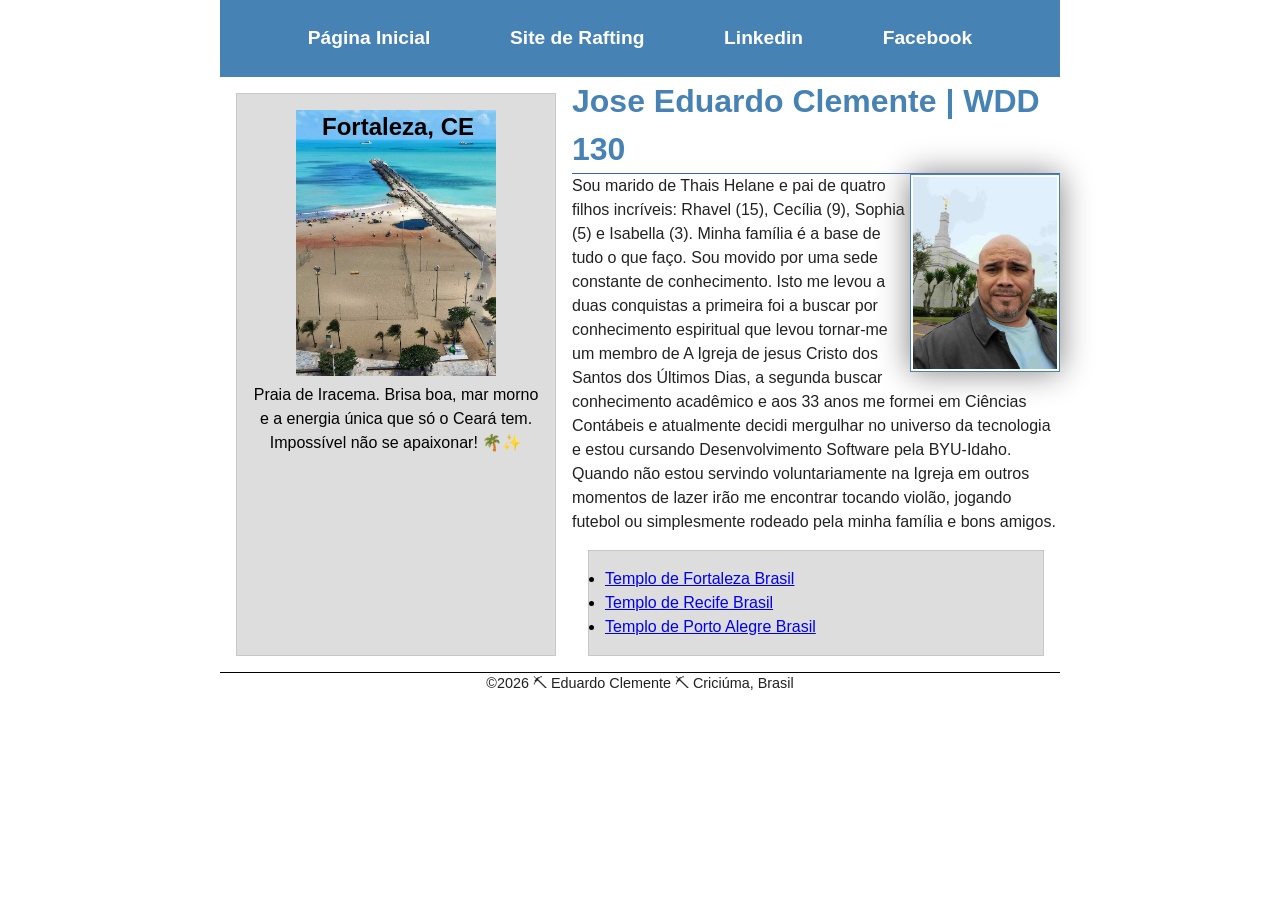
<file: index.html>
<!DOCTYPE html>
<html lang="pt-br">

<head>
    <meta charset="UTF-8">
    <meta name="viewport" content="width=device-width, initial-scale=1.0">
    <title>Jose Eduardo Clemente | WDD 130</title>
    <meta name="description"
      content="Página inicial de Jose Eduardo Clemente, estudante de Desenvolvimento de Software na disciplina WDD 130 - Fundamentos Web">
    <meta name="author" content="Jose Eduardo Clemente">
    <link rel="stylesheet" href="estilos/estilos.css">
</head>

<body>
    <header>
        <nav>
            <a href="#">Página Inicial</a>
            <a href="wwr/">Site de Rafting</a>
            <a href="https://www.linkedin.com/in/jose-eduardo-clemente-24816611b/">Linkedin</a>
            <a href="https://www.facebook.com/jose.e.clemente.5">Facebook</a>
        </nav>
    </header>
    <div class="grid">
        <main>
            <h1>Jose Eduardo Clemente | WDD 130</h1>
            <img src="imagens/perfil.jpg" alt="Foto de Perfil de Jose Eduardo Clemente.">
            <p>Sou marido de Thais Helane e pai de quatro filhos incríveis: Rhavel (15),
                Cecília (9), Sophia (5) e Isabella (3). Minha família é a base de tudo o que faço.
                Sou movido por uma sede constante de conhecimento. Isto me levou a duas conquistas
                a primeira foi a buscar por conhecimento espiritual que levou tornar-me um membro de
                A Igreja de jesus Cristo dos Santos dos Últimos Dias, a segunda buscar conhecimento
                acadêmico e aos 33 anos me formei em Ciências Contábeis e atualmente decidi
                mergulhar no universo da tecnologia e estou cursando Desenvolvimento Software pela
                BYU-Idaho. Quando não estou servindo voluntariamente na Igreja
                em outros momentos de lazer irão me encontrar tocando violão, jogando futebol ou
                simplesmente rodeado pela minha família e bons amigos.</p>
            <ul class="caixa">
                <li><a href="https://www.churchofjesuschrist.org/temples/details/fortaleza-brazil-temple?lang=por"
                      target="_blank">Templo de Fortaleza Brasil</a></li>
                <li><a href="https://www.churchofjesuschrist.org/temples/details/recife-brazil-temple?lang=por"
                      target="_blank">Templo de Recife Brasil</a></li>
                <li><a href="https://www.churchofjesuschrist.org/temples/details/porto-alegre-brazil-temple?lang=por"
                      target="_blank">Templo de Porto Alegre Brasil</a></li>
            </ul>
        </main>
        <aside class="caixa">
            <h2>Fortaleza, CE</h2>
            <img src="imagens/praia-de-iracema.jpg" alt="Foto da praia de Iracema em Fortaleza-CE">
            <p>Praia de Iracema. Brisa boa, mar morno e a energia única que só o Ceará tem.
                Impossível
                não se apaixonar!
                🌴✨</p>
        </aside>
    </div>
    <footer>
        <p>&copy;2026 ⛏ Eduardo Clemente ⛏ Criciúma, Brasil</p>
    </footer>
</body>

</html>
</file>
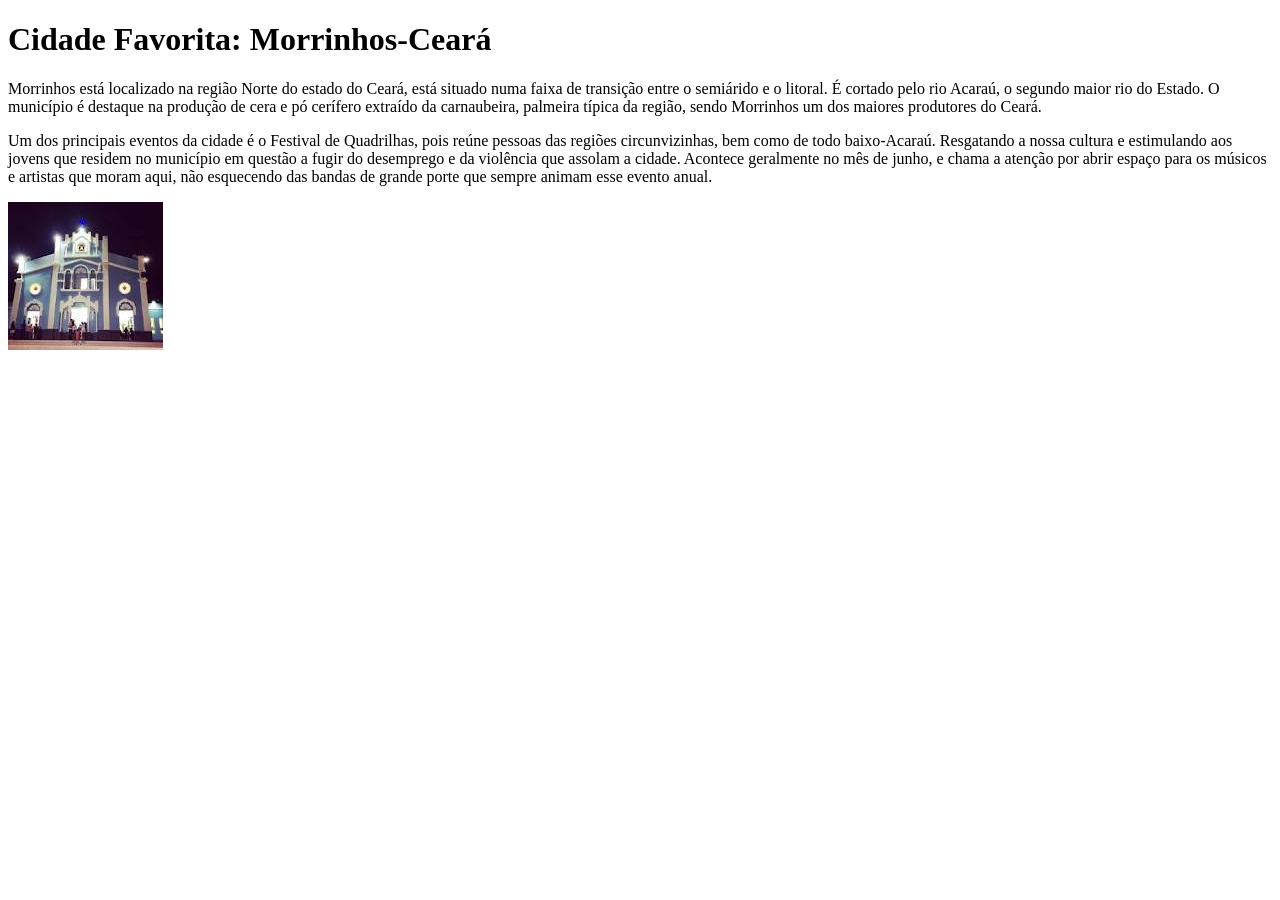
<file: semana01/cidade_favorita.html>
<!DOCTYPE html>
<html lang="pt-BR">

<head>
    <meta charset="UTF-8">
    <meta name="viewport" content="width=device-width, initial-scale=1.0">
    <title>Cidade Favorita</title>
</head>

<body>
    <h1>Cidade Favorita: Morrinhos-Ceará</h1>
    <p>Morrinhos está localizado na região Norte do estado do Ceará, está situado numa faixa de
        transição
        entre o semiárido e o litoral. É cortado pelo rio Acaraú, o segundo maior rio do Estado. O
        município
        é destaque na produção de cera e pó cerífero extraído da carnaubeira, palmeira típica da
        região,
        sendo Morrinhos um dos maiores produtores do Ceará.</p>
    <p>Um dos principais eventos da cidade é o Festival de Quadrilhas, pois reúne pessoas das
        regiões
        circunvizinhas, bem como de todo baixo-Acaraú. Resgatando a nossa cultura e estimulando aos
        jovens
        que residem no município em questão a fugir do desemprego e da violência que assolam a
        cidade.
        Acontece geralmente no mês de junho, e chama a atenção por abrir espaço para os músicos e
        artistas
        que moram aqui, não esquecendo das bandas de grande porte que sempre animam esse evento
        anual.
    </p>
    <img src="imagens/igreja-matriz-de-morrinhos.jpeg" alt="Igreja-matriz-de-morrinhos">

</body>

</html>
</file>
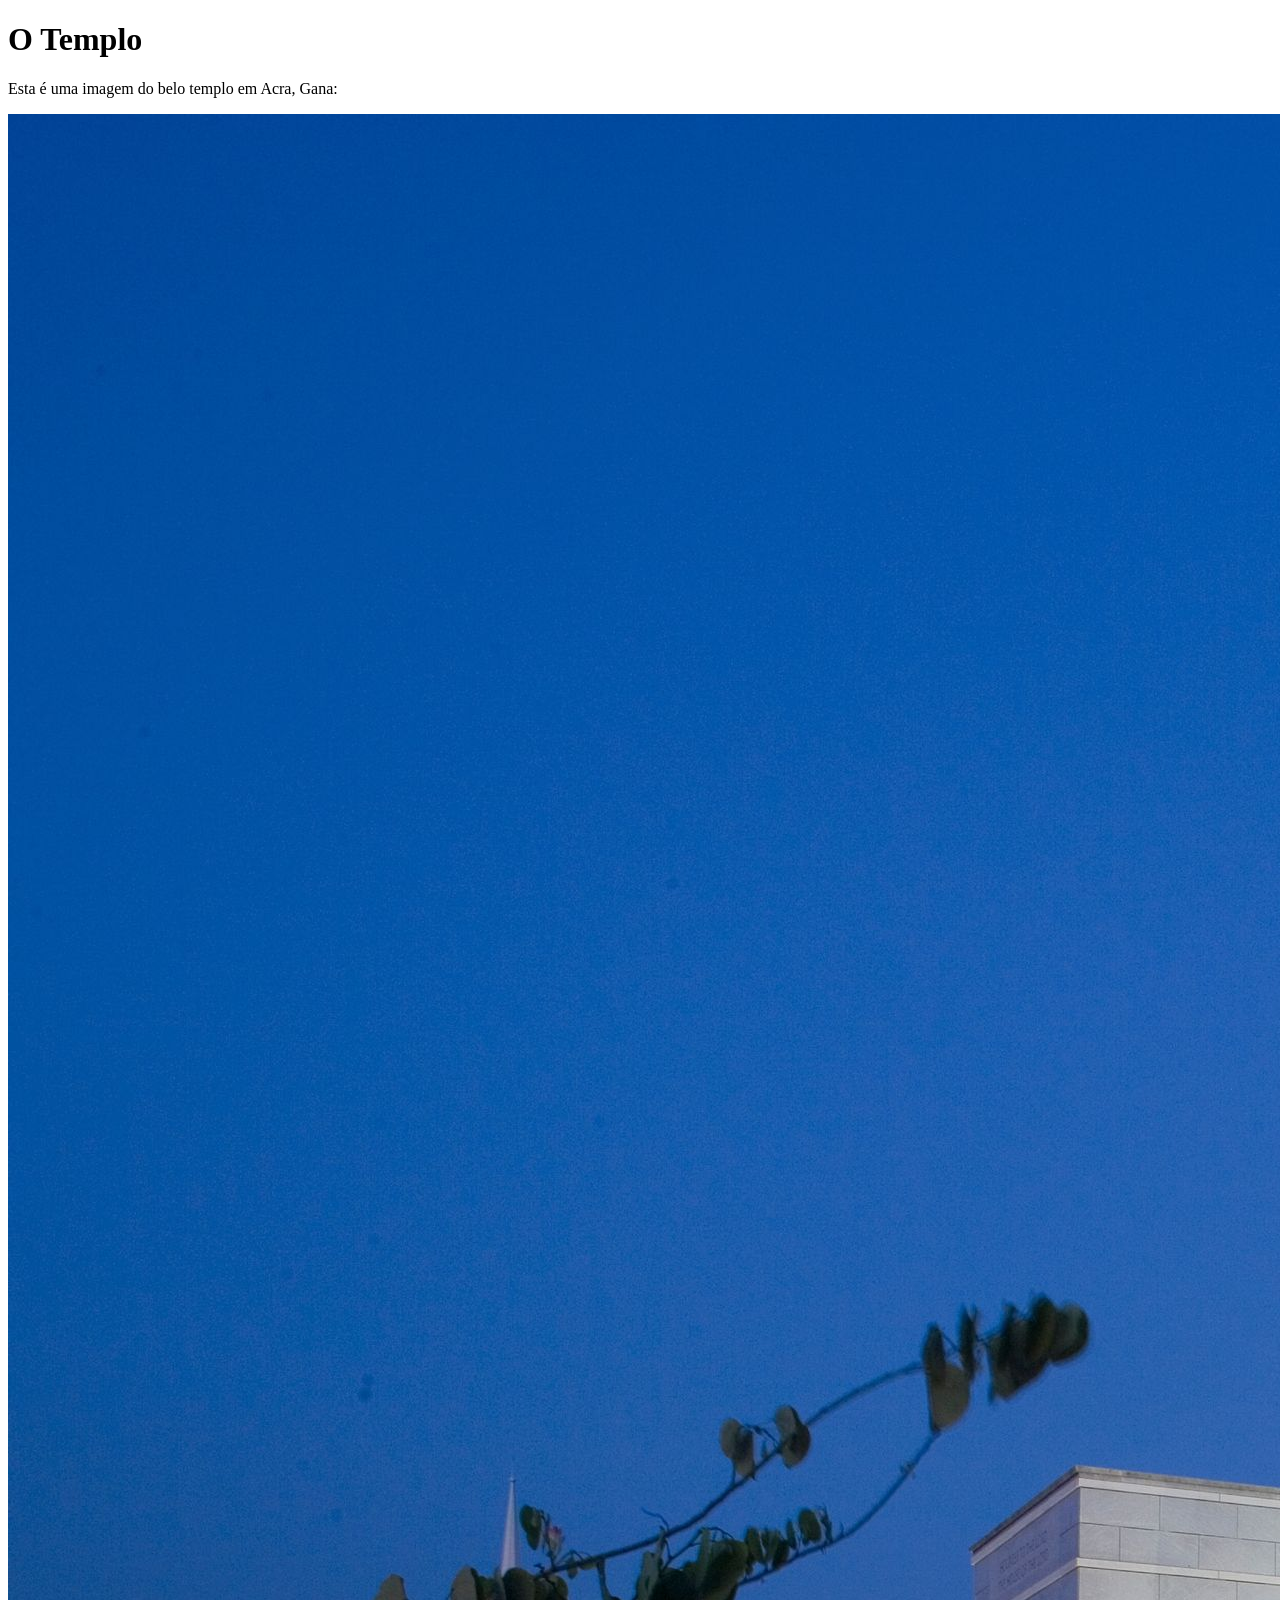
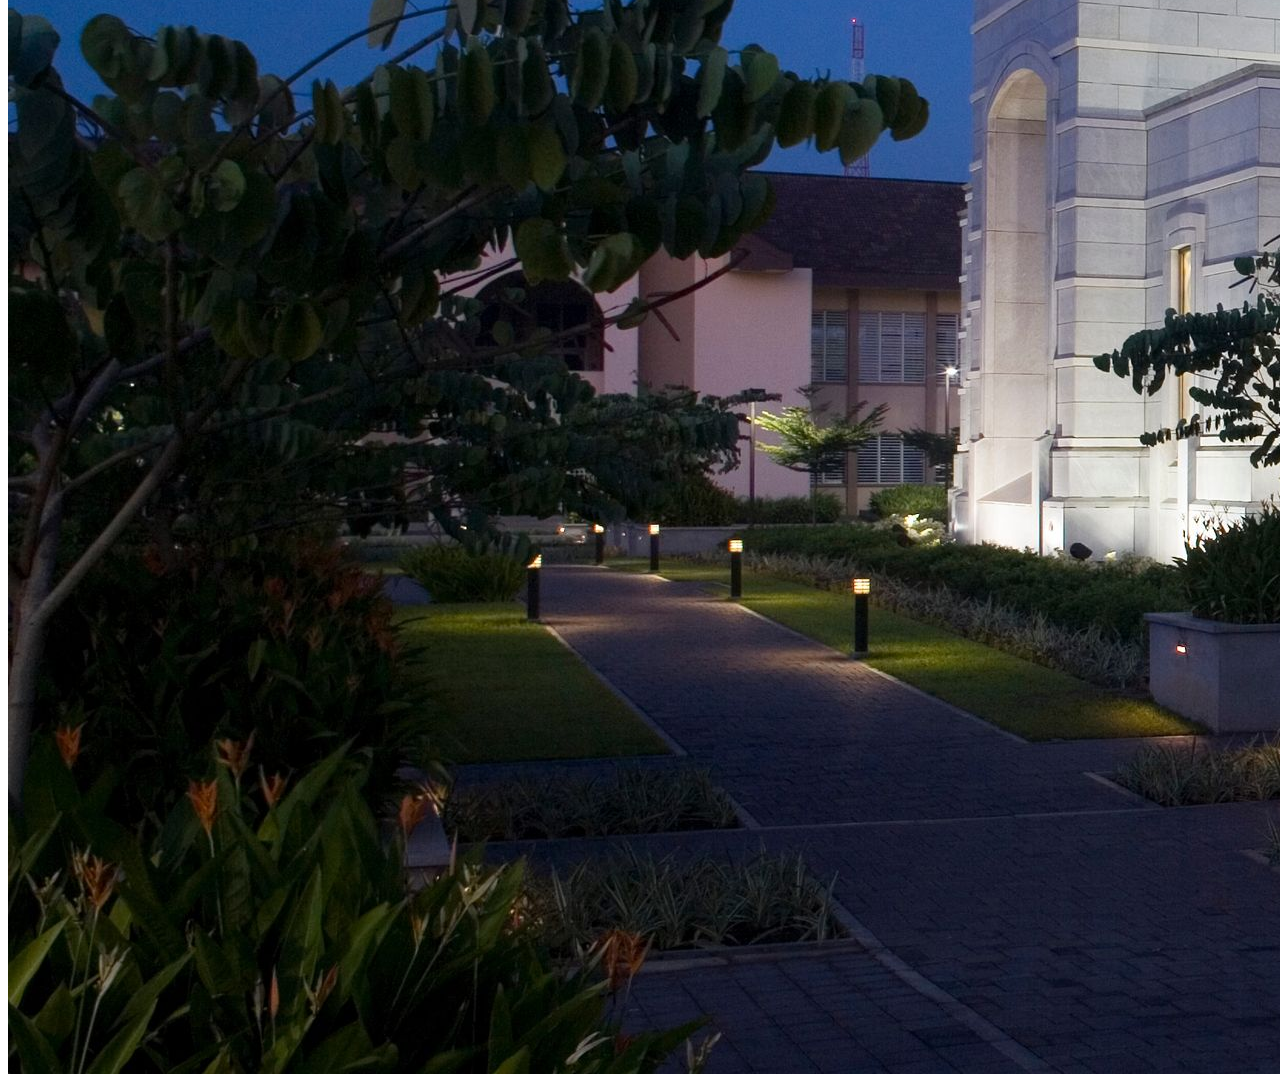
<file: semana01/imagens.html>
<!DOCTYPE html>
<html lang="pt-br">
<head>
    <meta charset="UTF-8">
    <meta name="viewport" content="width=device-width, initial-scale=1.0">
    <title>Imagem do Templo</title>
</head>
<body>
    <h1>O Templo</h1>
    <p>Esta é uma imagem do belo templo em Acra, Gana:</p>
    <img src="imagens/templo-largo.jpeg" alt="O Templo de Acra, Gana">
    
</body>
</html>
</file>
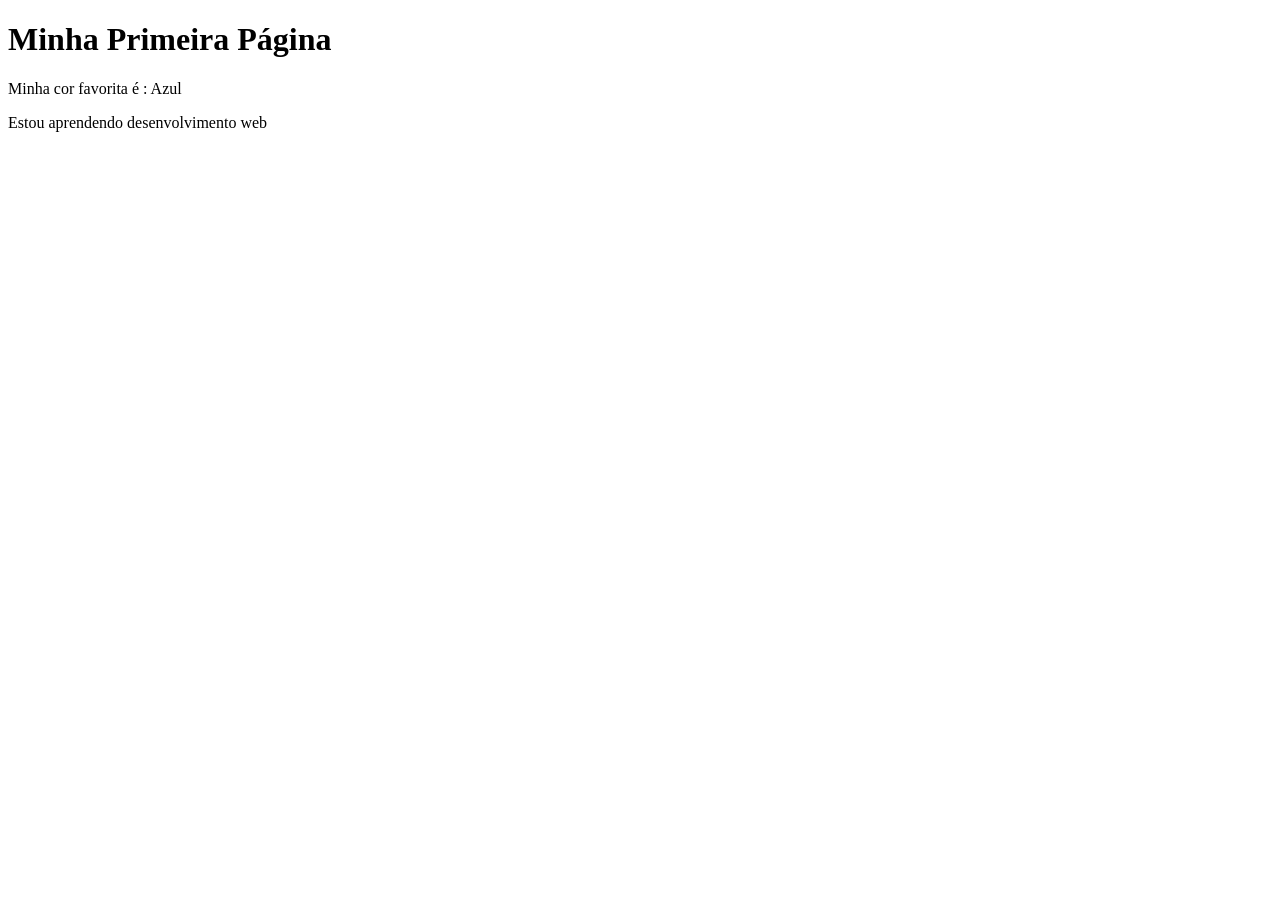
<file: semana01/primeira-pagina.html>
<!DOCTYPE html>
<html lang="pt-br">

<head>
    <meta charset="UTF-8">
    <meta name="viewport" content="width=device-width, initial-scale=1.0">
    <title>Minha Primeira Página</title>
</head>

<body>
    <h1>Minha Primeira Página</h1>
    <p>Minha cor favorita é : Azul</p>
    <p>Estou aprendendo desenvolvimento web</p>
</body>

</html>
</file>
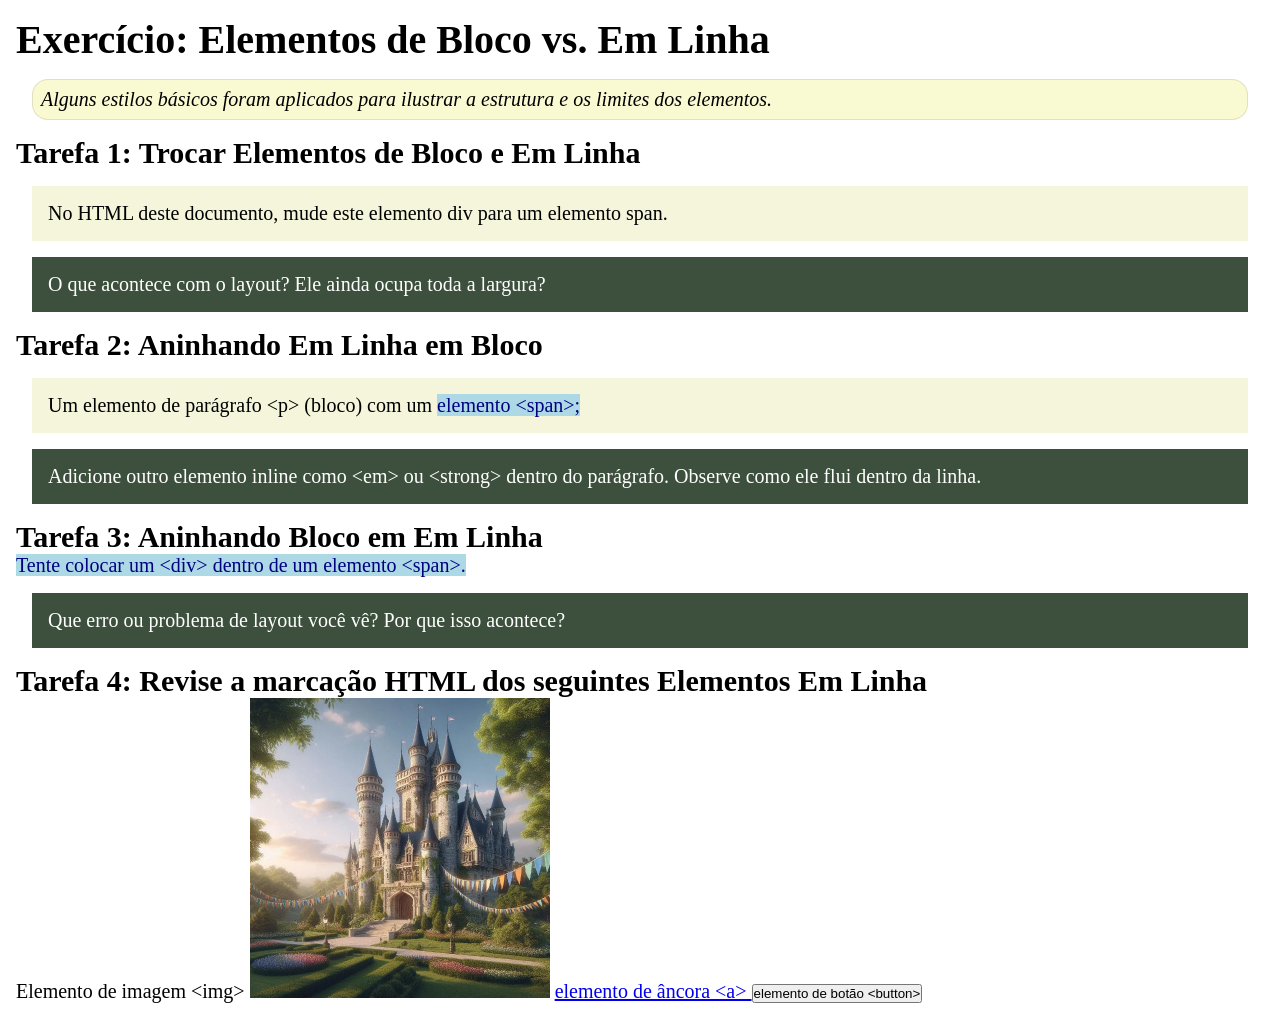
<file: semana02/bloco-vs-inline.html>
<!DOCTYPE html>
<html lang="pt-br">

<head>
    <meta charset="UTF-8">
    <meta name="viewport" content="width=device-width, initial-scale=1.0">
    <title>Exercício: Elementos de Bloco vs. Inline</title>
    <link rel="stylesheet" href="estilos/bloco-vs-inline.css">
</head>

<body>
    <main>
        <h1>Exercício: Elementos de Bloco vs. Em Linha</h1>
        <p class="note">Alguns estilos básicos foram aplicados para ilustrar a estrutura e os limites dos elementos.</p>

        <h2>Tarefa 1: Trocar Elementos de Bloco e Em Linha</h2>
        <div>No HTML deste documento, mude este elemento div para um elemento span.</div>

        <p class="question">O que acontece com o layout? Ele ainda ocupa toda a largura?</p>

        <h2>Tarefa 2: Aninhando Em Linha em Bloco</h2>
        <p>Um elemento de parágrafo &lt;p&gt; (bloco) com um <span>elemento &lt;span&gt;;</span></p>
        <p class="question">Adicione outro elemento inline como &lt;em&gt; ou &lt;strong&gt; dentro do parágrafo.
            Observe como ele flui dentro da linha.</p>

        <h2>Tarefa 3: Aninhando Bloco em Em Linha</h2>
        <span>Tente colocar um &lt;div&gt; dentro de um elemento &lt;span&gt;.</span>
        <p class="question">Que erro ou problema de layout você vê? Por que isso acontece?</p>


        <h2>Tarefa 4: Revise a marcação HTML dos seguintes Elementos Em Linha</h2>
        Elemento de imagem &lt;img&gt;
        <img src="imagens/castelo.webp" alt="imagem (imagens estão em linha)" width="300" height="300">
        <a href="https://churchofjesuschrist.org">elemento de âncora &lt;a&gt; </a>
        <button type="button">elemento de botão &lt;button&gt;</button>
    </main>
</body>

</html>
</file>
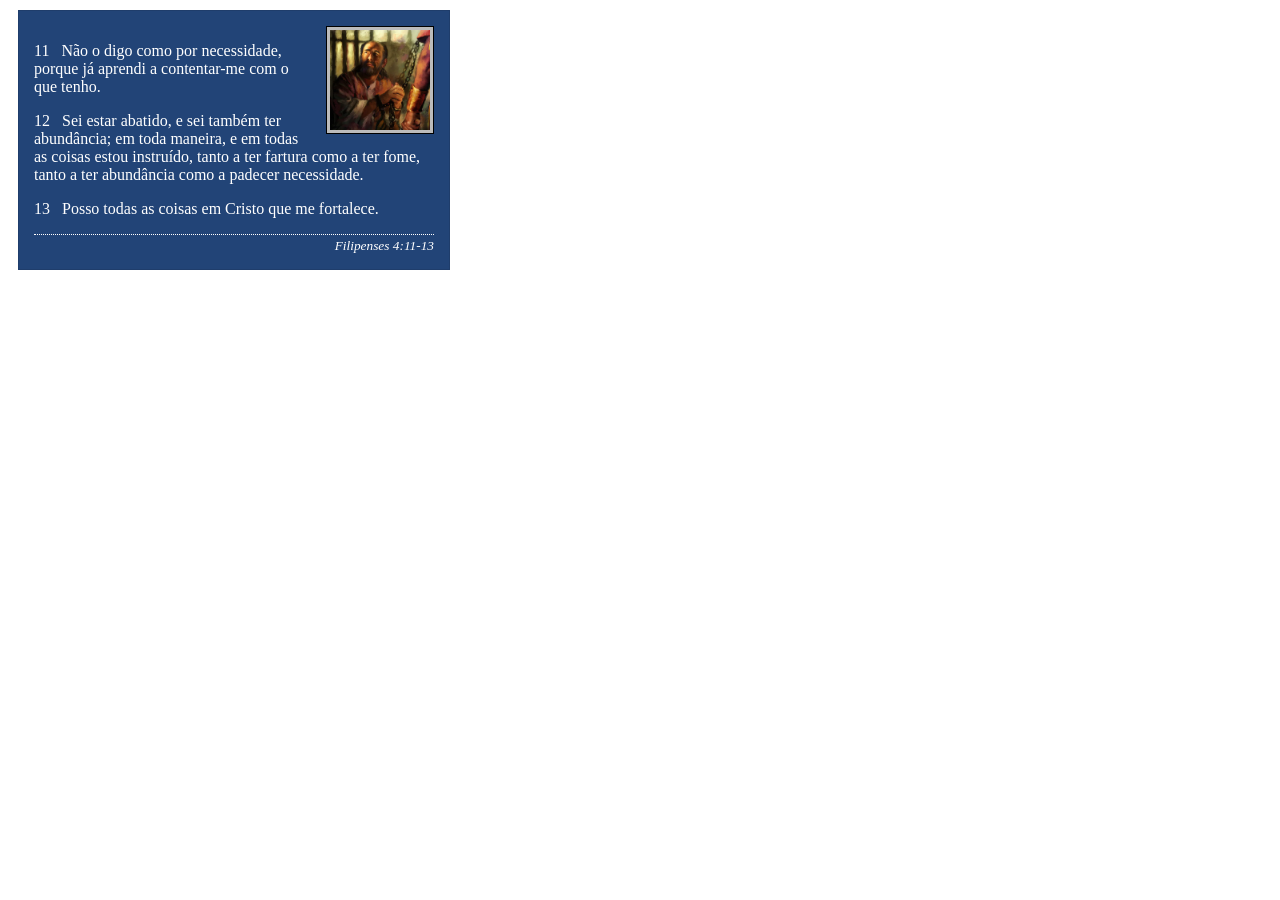
<file: semana02/box-model-solucao.html>
<!DOCTYPE html>
<html lang="pt-br">

<head>
    <meta charset="UTF-8">
    <meta name="viewport" content="width=device-width, initial-scale=1.0">
    <title>Atividade de Box Model</title>
    <link rel="stylesheet" href="estilos/box-model-solucao.css">
</head>

<body>
    <main>
        <div class="callout">
            <img src="imagens/apostolo-paulo-preso.webp" alt="Apóstolo Paulo - Preso em Roma" width="200" height="200">
            <blockquote>
                <p>11 &nbsp; Não o digo como por necessidade, porque já aprendi a contentar-me com o que tenho.</p>
                <p>12 &nbsp; Sei estar abatido, e sei também ter abundância; em toda maneira, e em todas as coisas estou
                    instruído, tanto a ter fartura como a ter fome, tanto a ter abundância como a padecer necessidade.
                </p>
                <p>13 &nbsp; Posso todas as coisas em Cristo que me fortalece.</p>
            </blockquote>
            <cite>Filipenses 4:11-13</cite>
        </div>
    </main>
</body>

</html>
</file>
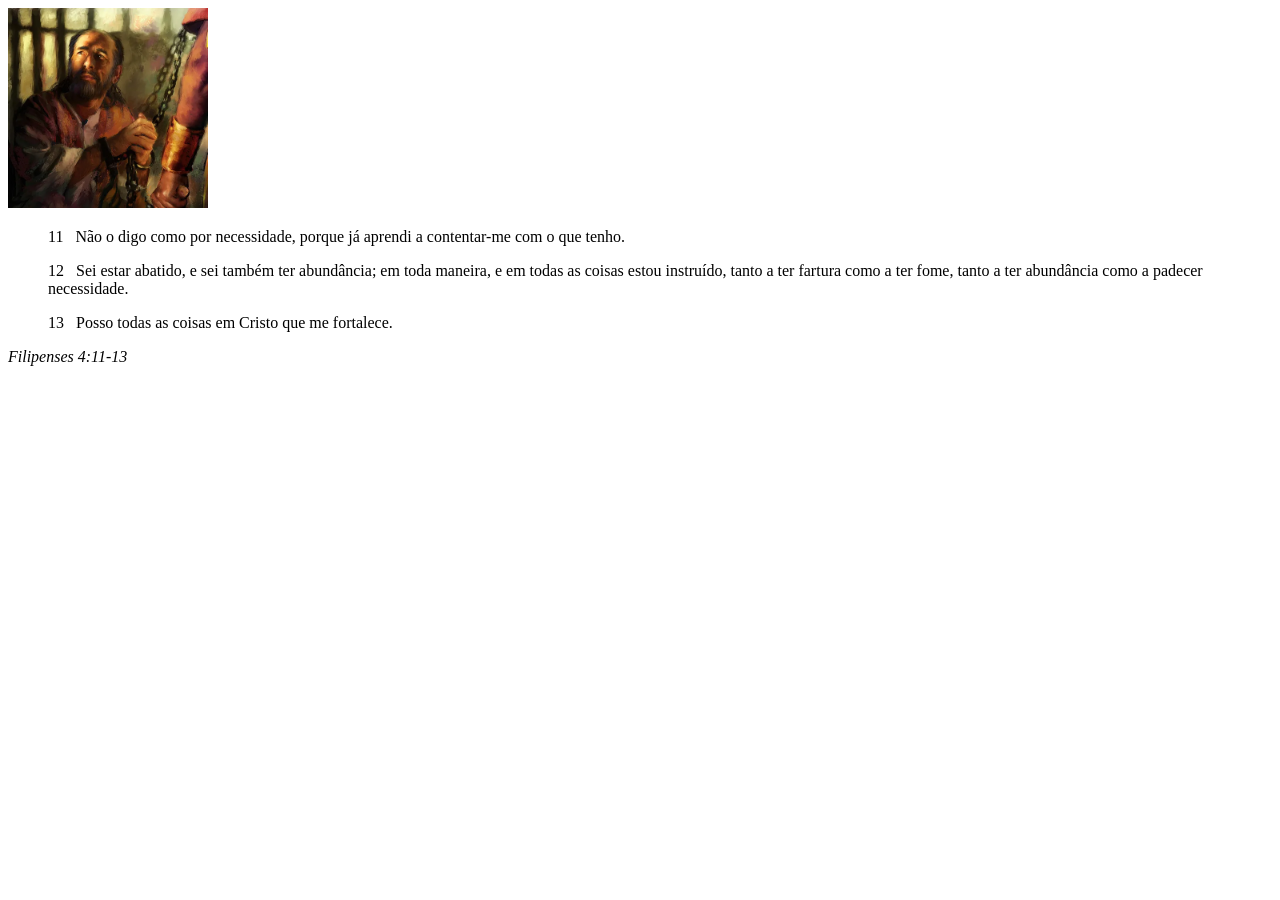
<file: semana02/box-model.html>
<!DOCTYPE html>
<html lang="pt-br">
<head>
    <meta charset="UTF-8">
    <meta name="viewport" content="width=device-width, initial-scale=1.0">
    <title>Atividade de Box Model</title>
</head>
<body>
    <main>
        <div class="callout">
            <img src="imagens/apostolo-paulo-preso.webp" alt="Apóstolo Paulo - Preso em Roma" width="200" height="200">
            <blockquote>
                <p>11 &nbsp; Não o digo como por necessidade, porque já aprendi a contentar-me com o que tenho.</p>
                <p>12 &nbsp; Sei estar abatido, e sei também ter abundância; em toda maneira, e em todas as coisas estou instruído, tanto a ter fartura como a ter fome, tanto a ter abundância como a padecer necessidade.</p>
                <p>13 &nbsp; Posso todas as coisas em Cristo que me fortalece.</p>
            </blockquote>
            <cite>Filipenses 4:11-13</cite>
        </div>
    </main>
</body>
</html>
</file>
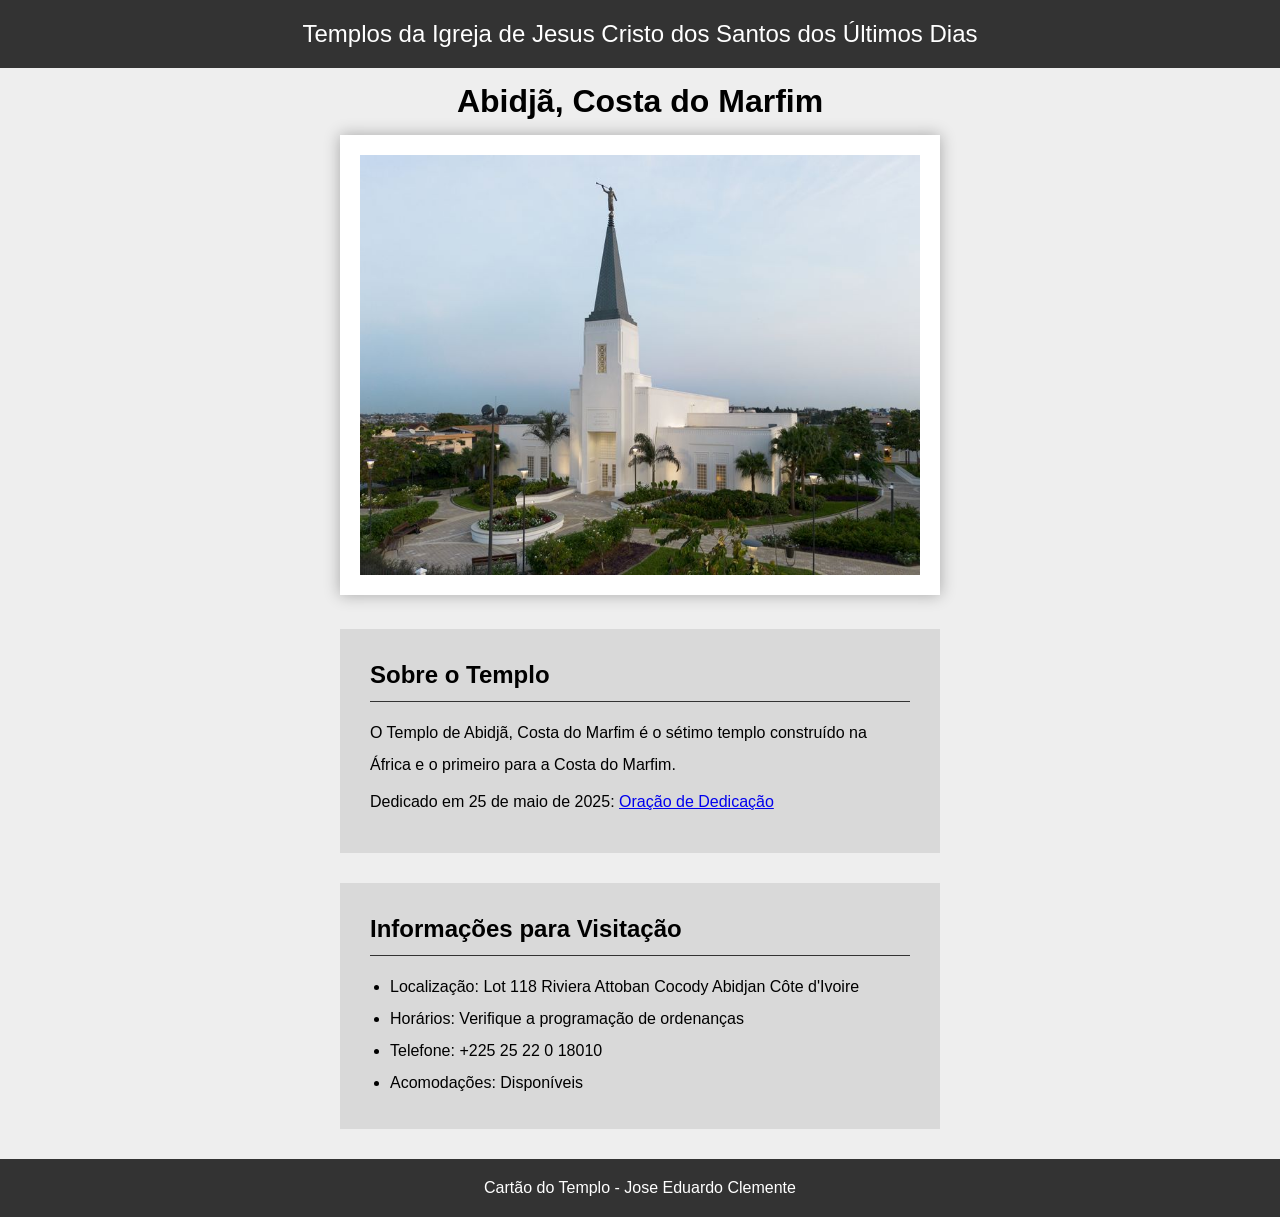
<file: semana02/templo.html>
<!DOCTYPE html>
<html lang="pt-br">

<head>
    <meta charset="UTF-8">
    <meta name="viewport" content="width=device-width, initial-scale=1.0">
    <title>Cartão do Templo - Abidjã, Costa do Marfim</title>
    <link rel="stylesheet" href="estilos/templo.css">
</head>

<body>
    <header>
        <p>Templos da Igreja de Jesus Cristo dos Santos dos Últimos Dias</p>
    </header>
    <main>
        <h1>Abidjã, Costa do Marfim</h1>
        <picture>
            <img src="imagens/abidja-costa-do-marfim.jpeg" alt="Templo de Abidjã, Costa do Marfim">
        </picture>
        <section>
            <h2>Sobre o Templo</h2>
            <p>O Templo de Abidjã, Costa do Marfim é o sétimo templo construído na África e o
                primeiro para a Costa do Marfim.</p>
            <p>Dedicado em 25 de maio de 2025: <a
                  href="https://www.churchofjesuschrist.org/temples/dedicatory-prayer/abidjan-ivory-coast-temple/2025-05-25?lang=eng"
                  target="_blank" rel="noopener noreferrer">Oração de Dedicação</a></p>
        </section>
        <section>
            <h2>Informações para Visitação</h2>
            <ul>
                <li>Localização: Lot 118 Riviera Attoban Cocody Abidjan Côte d'Ivoire</li>
                <li>Horários: Verifique a programação de ordenanças</li>
                <li>Telefone: +225 25 22 0 18010</li>
                <li>Acomodações: Disponíveis</li>
            </ul>
        </section>
    </main>
    <footer>
        <p>Cartão do Templo - Jose Eduardo Clemente</p>
    </footer>
</body>

</html>
</file>
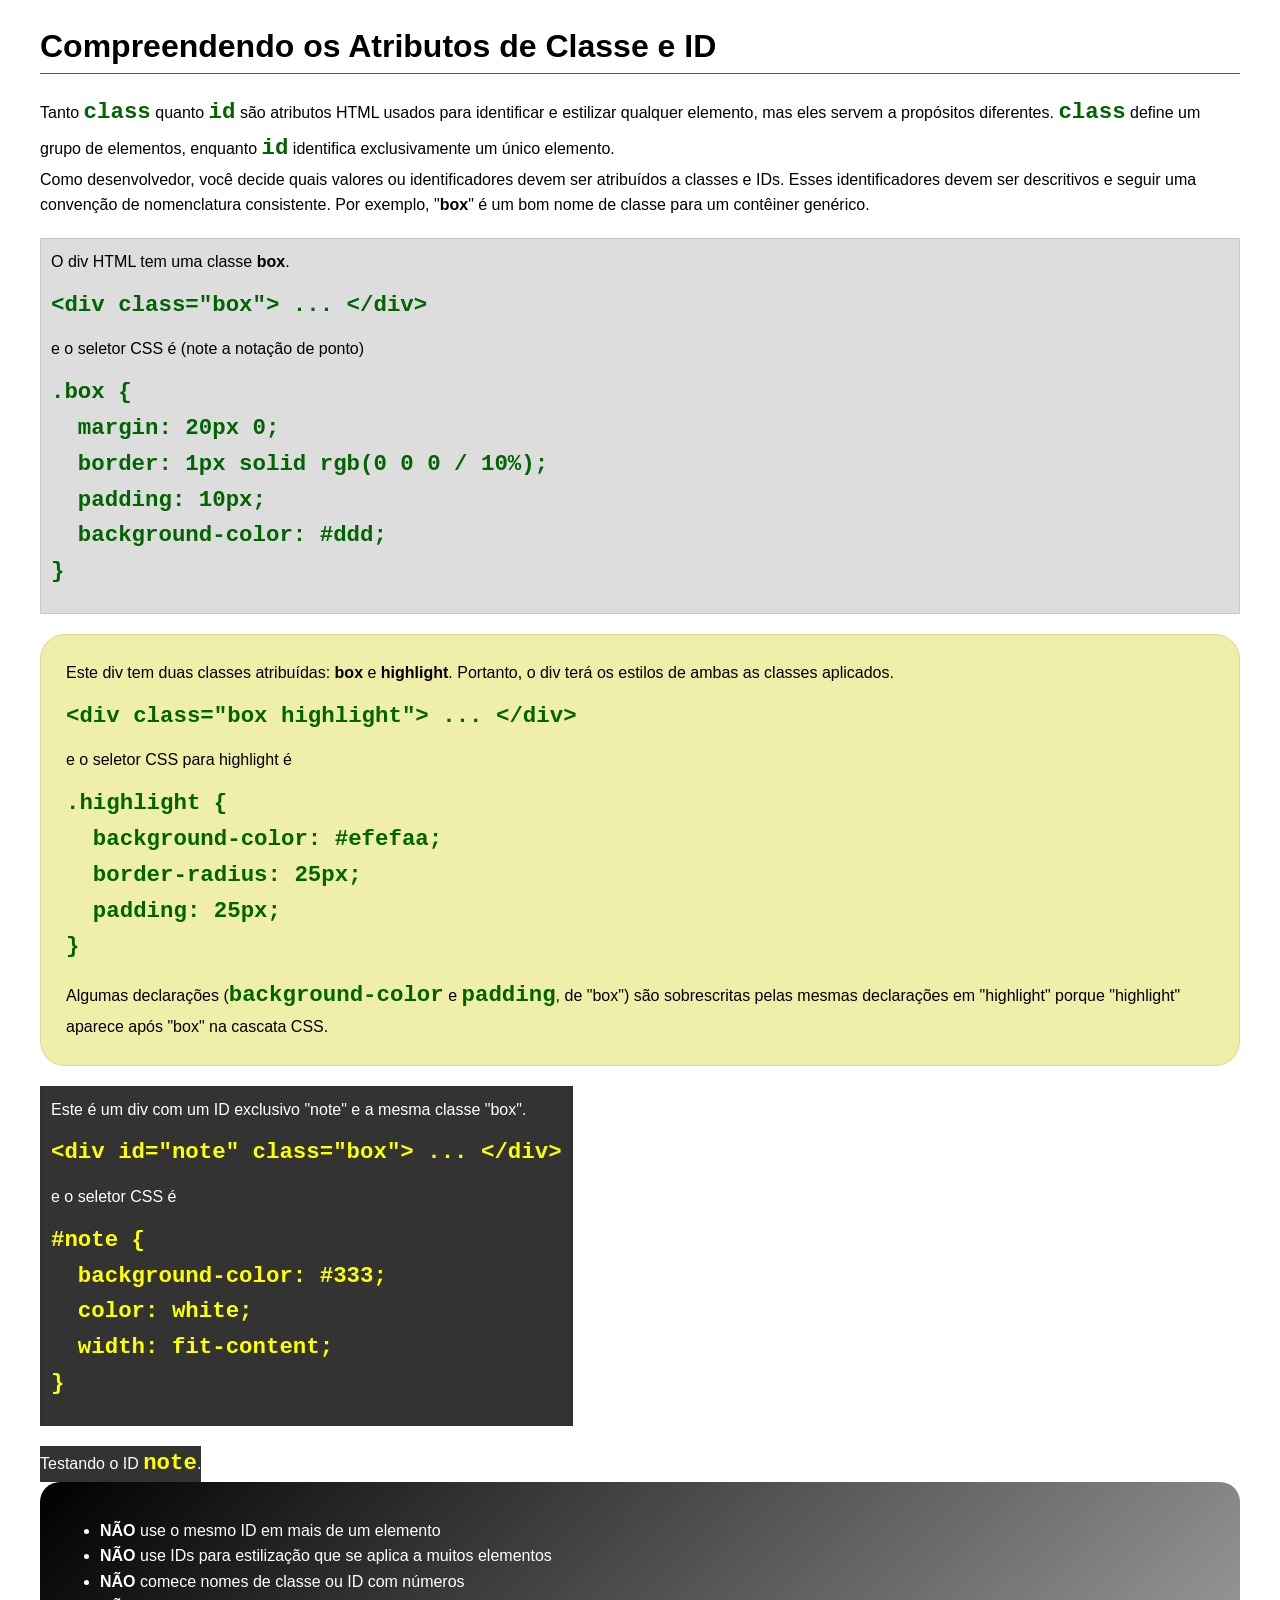
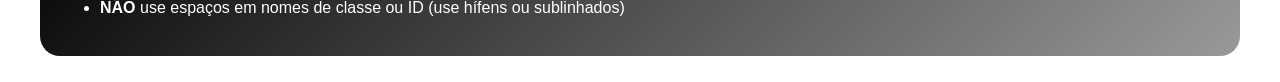
<file: semana03/classe-e-id.html>
<!DOCTYPE html>
<html lang="pt-br">

<head>
    <meta charset="UTF-8">
    <meta name="viewport" content="width=device-width, initial-scale=1.0">
    <title>Atributos de Classe vs ID</title>
    <link rel="stylesheet" href="estilos/classe-e-id.css">
</head>

<body>
    <h1>Compreendendo os Atributos de Classe e ID</h1>
    <p>Tanto <code>class</code> quanto <code>id</code> são atributos HTML usados para identificar e estilizar qualquer
        elemento, mas eles servem a propósitos diferentes. <code>class</code> define um grupo de elementos, enquanto
        <code>id</code> identifica exclusivamente um único elemento.
    </p>
    <p>Como desenvolvedor, você decide quais valores ou identificadores devem ser atribuídos a classes e IDs. Esses
        identificadores devem ser descritivos e seguir uma convenção de nomenclatura consistente. Por exemplo,
        "<strong>box</strong>" é um bom nome de classe para um contêiner genérico.</p>
    <div class="box">
        <p>O div HTML tem uma classe <strong>box</strong>.</p>
        <pre><code class="html">&lt;div class="box"&gt; ... &lt;/div&gt;</code></pre>
        e o seletor CSS é (note a notação de ponto)
        <pre><code class="css">.box {
  margin: 20px 0;
  border: 1px solid rgb(0 0 0 / 10%);
  padding: 10px;
  background-color: #ddd; 
}</code></pre>
    </div>

    <div class="box highlight">
        <p>Este div tem duas classes atribuídas: <strong>box</strong> e <strong>highlight</strong>. Portanto, o div terá
            os estilos de ambas as classes aplicados.</p>
        <pre><code class="html">&lt;div class="box highlight"&gt; ... &lt;/div&gt;</code></pre>
        e o seletor CSS para highlight é
        <pre><code class="css">.highlight {
  background-color: #efefaa;
  border-radius: 25px;
  padding: 25px;
}</code></pre>
        <p>Algumas declarações (<code>background-color</code> e <code>padding</code>, de "box") são sobrescritas pelas
            mesmas declarações em "highlight" porque "highlight" aparece após "box" na cascata CSS.</p>
    </div>

    <div id="note" class="box">
        <p>Este é um div com um ID exclusivo "note" e a mesma classe "box".</p>
        <pre><code class="html">&lt;div id="note" class="box"&gt; ... &lt;/div&gt;</code></pre>
        e o seletor CSS é
        <pre><code class="css">#note {
  background-color: #333;
  color: white;
  width: fit-content;
}</code></pre>
    </div>

    <div id="note">
        <p>Testando o ID <code>note</code>.</p>
    </div>

    <section id="melhor-pratica">
        <ul>
            <li><strong>NÃO</strong> use o mesmo ID em mais de um elemento</li>
            <li><strong>NÃO</strong> use IDs para estilização que se aplica a muitos elementos</li>
            <li><strong>NÃO</strong> comece nomes de classe ou ID com números</li>
            <li><strong>NÃO</strong> use espaços em nomes de classe ou ID (use hífens ou sublinhados)</li>
        </ul>
    </section>

    <br>

</body>

</html>
</file>
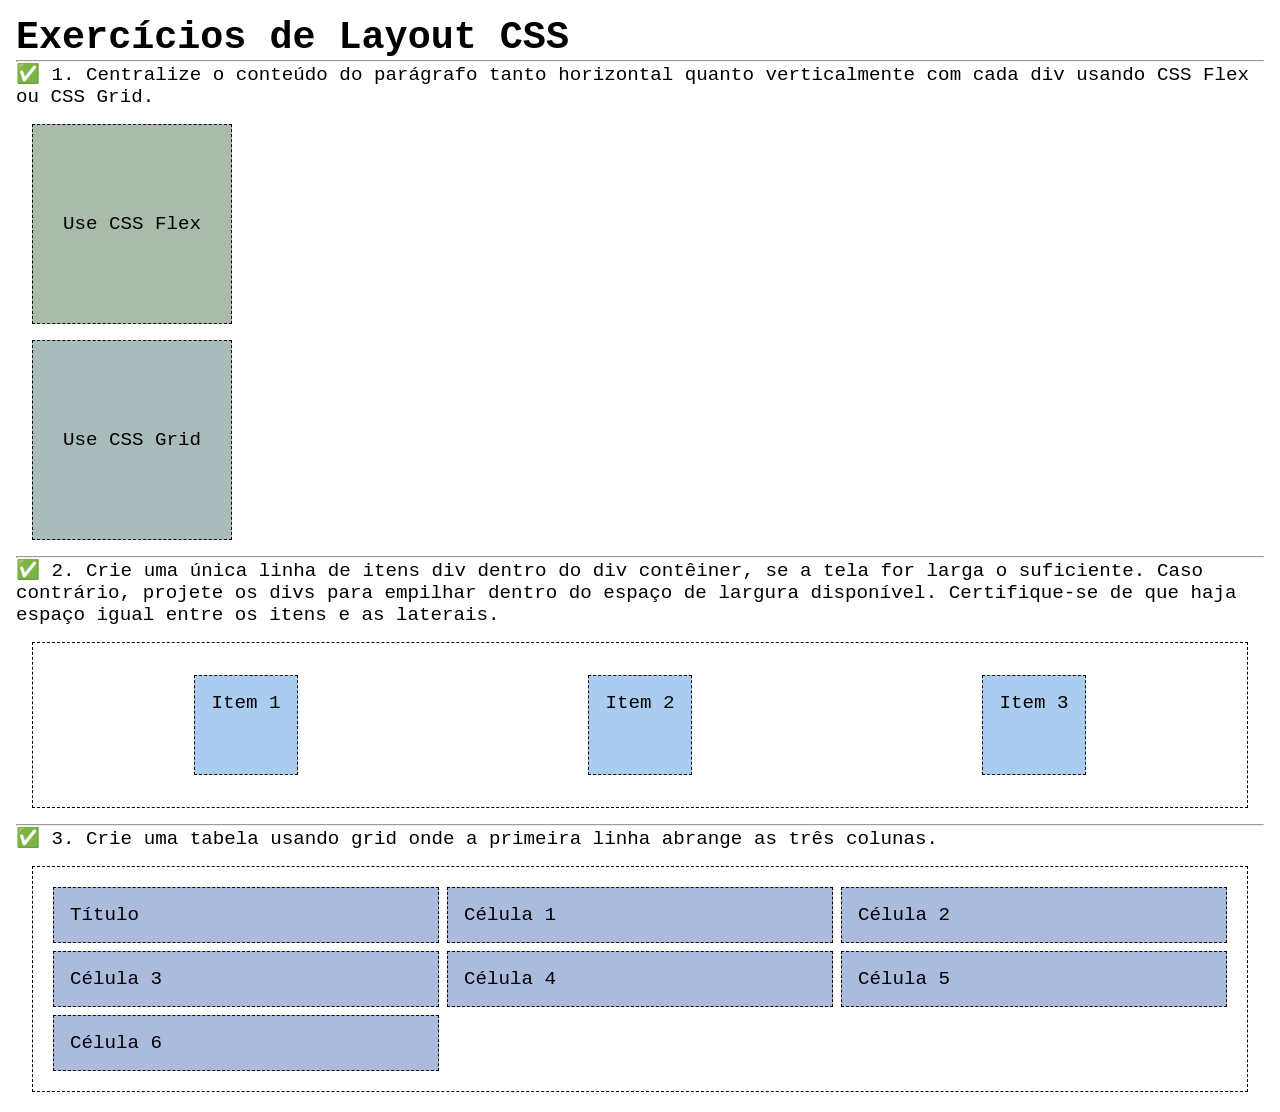
<file: semana04/exercicios-layout.html>
<!DOCTYPE html>
<html lang="pt-br">

<head>
    <meta charset="UTF-8">
    <meta name="viewport" content="width=device-width, initial-scale=1.0">
    <title>Exercícios de Layout CSS</title>
    <link rel="stylesheet" href="estilos/solucoes-dos-exercicios-de-layout.css">
</head>

<body>
    <main>
        <h1>Exercícios de Layout CSS</h1>
        <hr>
        <p>✅ 1. Centralize o conteúdo do parágrafo tanto horizontal quanto verticalmente com cada div usando CSS Flex ou
            CSS Grid.
        </p>
        <div class="one flex">
            <p>Use CSS Flex</p>
        </div>
        <div class="one grid">
            <p>Use CSS Grid</p>
        </div>
        <hr>
        <p>✅ 2. Crie uma única linha de itens div dentro do div contêiner, se a tela for larga o suficiente. Caso
            contrário, projete os
            divs para empilhar dentro do espaço de largura disponível. Certifique-se de que haja espaço igual entre os
            itens e as laterais.</p>
        <div class="container2">
            <div class="dois">
                <p>Item 1</p>
            </div>
            <div class="dois">
                <p>Item 2</p>
            </div>
            <div class="dois">
                <p>Item 3</p>
            </div>
        </div>
        <hr>
        <p>✅ 3. Crie uma tabela usando grid onde a primeira linha abrange as três colunas. </p>
        <div class="container3">
            <div class="tres colunas-3">
                <p>Título</p>
            </div>
            <div class="tres">
                <p>Célula 1</p>
            </div>
            <div class="tres">
                <p>Célula 2</p>
            </div>
            <div class="tres">
                <p>Célula 3</p>
            </div>
            <div class="tres">
                <p>Célula 4</p>
            </div>
            <div class="tres">
                <p>Célula 5</p>
            </div>
            <div class="tres">
                <p>Célula 6</p>
            </div>

        </div>
    </main>
</body>

</html>
</file>
<file: estilos/estilos.css>
* {
    margin: 0;
    padding: 0;
    box-sizing: border-box;
}

body {
    font-family: Arial, Helvetica, sans-serif;
    line-height: 1.5;
    color: #222;
    background: #fff;
    margin: 0;
}

nav {
    background-color: steelblue;
    padding: 1rem;
    display: flex;
    justify-content: space-evenly;
    align-items: center;
}

nav a {
    display: block;
    padding: 0.5rem;
    text-decoration: none;
    font-size: 1.2rem;
    font-weight: 700;
    color: #fff;
}

h1 {
    color: steelblue;
    border-bottom: 1px solid rgb(50, 100, 200);
}

main img {
    float: right;
    width: 150px;
    height: auto;
    border: 1px solid steelblue;
    padding: 2px;
    box-shadow: 0 0 30px gray;
}

aside {
    position: relative;
    width: 20rem;
    text-align: center;
    grid-row: 1;
}

aside h2 {
    position: absolute;
    top: 15px;
    left: 85px;
}

aside img {
    width: 200px;
    height: auto;
}

p {
    padding: 0;
}

footer {
    font-size: 0.9rem;
    margin-top: 15px;
    border-top: 1px solid #000;
    text-align: center;
}

/* Seletores de Classe */
.caixa {
    margin: 1rem;
    padding: 1rem;
    border: 1px solid rgb(0 0 0 / 0.1);
    background-color: #ddd;
    color: #000;
}

header,
footer,
.grid {
    max-width: 840px;
    margin: 0 auto;
}

.grid {
    display: grid;
    grid-template-columns: 1fr 2fr;
}
</file>
<file: semana02/estilos/bloco-vs-inline.css>
* {
    margin: 0;
    padding: 0;
}

body {
    font-size: 20px;
    margin: 1rem;
}

p,
div {
    background-color: beige;
    margin: 1rem;
    padding: 1rem;
}

span {
    color: navy;
    background-color: lightblue;
}

code {
    margin: 0;
    padding: 0;
    color: green;
    font-size: 1.2rem;
}

.note {
    font-style: italic;
    background-color: lightgoldenrodyellow;
    border-radius: 1rem;
    border: 1px solid rgb(0 0 0 / 10%);
    margin: 1rem;
    padding: .5rem;
}

.question {
    background-color: #3d503d;
    color: #fff;
}
</file>
<file: semana02/estilos/box-model-solucao.css>
.callout {
    max-width: 400px;
    margin: 10px;
    border: 1px solid rgba(0, 0, 0, .1);
    padding: 15px;
    background-color: #247;
    color: #fff;
}

.callout img {
    float: right;
    margin: 0 0 10px 15px;
    border: 1px solid #000;
    padding: 3px;
    background-color: #bbb;
    width: 100px;
    height: auto;

}

blockquote {
    margin: 0;
}

cite {
    display: block;
    border-top: 1px dotted #fff;
    padding-top: 3px;
    text-align: right;
    font-size: smaller;
}
</file>
<file: semana02/estilos/templo.css>
* {
    margin: 0;
    padding: 0;
}

body {
    font-family: Arial, Helvetica, sans-serif;
    background-color: #eee;
}

header,
footer {
    background-color: #333;
    color: #fff;
    text-align: center;
    padding: 20px;
}

header {
    font-size: 1.5rem;
}

main {
    margin: 0 auto;
    width: 600px;
}

h1 {
    text-align: center;
    margin: 15px 0;
}

picture {
    display: block;
    margin-bottom: 30px;
}

img {
    width: 600px;
    height: auto;
    box-sizing: border-box;
    border: solid white 20px;
    box-shadow: 0 0 15px rgba(0, 0, 0, 0.3);
}

section {
    background-color: #d9d9d9;
    margin: 0 0 30px;
    padding: 30px;
    line-height: 2rem;
}

section p {
    margin-bottom: 5px;
}

section h2 {
    margin-bottom: 15px;
    border-bottom: 1px solid #333;
    padding-bottom: 10px;
}

section ul {
    padding-left: 20px;
}
</file>
<file: semana03/estilos/classe-e-id.css>
body {
    font-family: Arial, sans-serif;
    line-height: 1.6;
    margin: 0;
    padding: 0 40px;
}

h1 {
    border-bottom: 1px solid rgb(0 110 182);
    padding-bottom: 0;
}



p {
    margin: 0;
}

code {
    color: darkgreen;
    font-weight: 700;
    font-size: 1.4rem;
}

/* Class exemplos - podem ser reutilizados */

.box {
    margin: 20px 0;
    border: 1px solid rgb(0 0 0 / 10%);
    padding: 10px;
    background-color: #ddd; /* essa é a abreviação para #dddddd */
}

.highlight {
    background-color: #efefaa;
    border-radius: 25px;
    padding: 25px;
}

/* ID exemplos - devem ser únicos */

#note {
    background-color: #333;
    color: white;
    width: fit-content;
}

#note code {
    color: yellow;
}

#melhor-pratica {
    background: linear-gradient(135deg, #000 0%, #999 100%);
    color: white;
    border-radius: 20px;
    padding: 20px
}
</file>
<file: semana04/estilos/solucoes-dos-exercicios-de-layout.css>
* {
    margin: 0;
    padding: 0;
    box-sizing: border-box;
}

body {
    margin: 1rem;
    font-family: monospace;
    font-size: 1.2rem;
}

div {
    margin: 1rem;
    border: 1px dashed;
    padding: 1rem;
}

.one {
    width: 200px;
    height: 200px;
}

.flex {
    background-color: #aba;
    display: flex;
    justify-content: center;
    align-items: center;
}

.grid {
    background-color: #abb;
    display: grid;
    place-items: center;
}

.container2 {
    display: flex;
    flex-wrap: wrap;
    justify-content: space-around;
}

.dois {
    background-color: #ace;
    height: 100px;
}

.container3 {
    display: grid;
    grid-template-columns: repeat(3, 1fr);
}

.columns-3 {
    grid-column: span 3;}

.tres {
    margin: .25rem;
    background-color: #abd;
}
</file>
